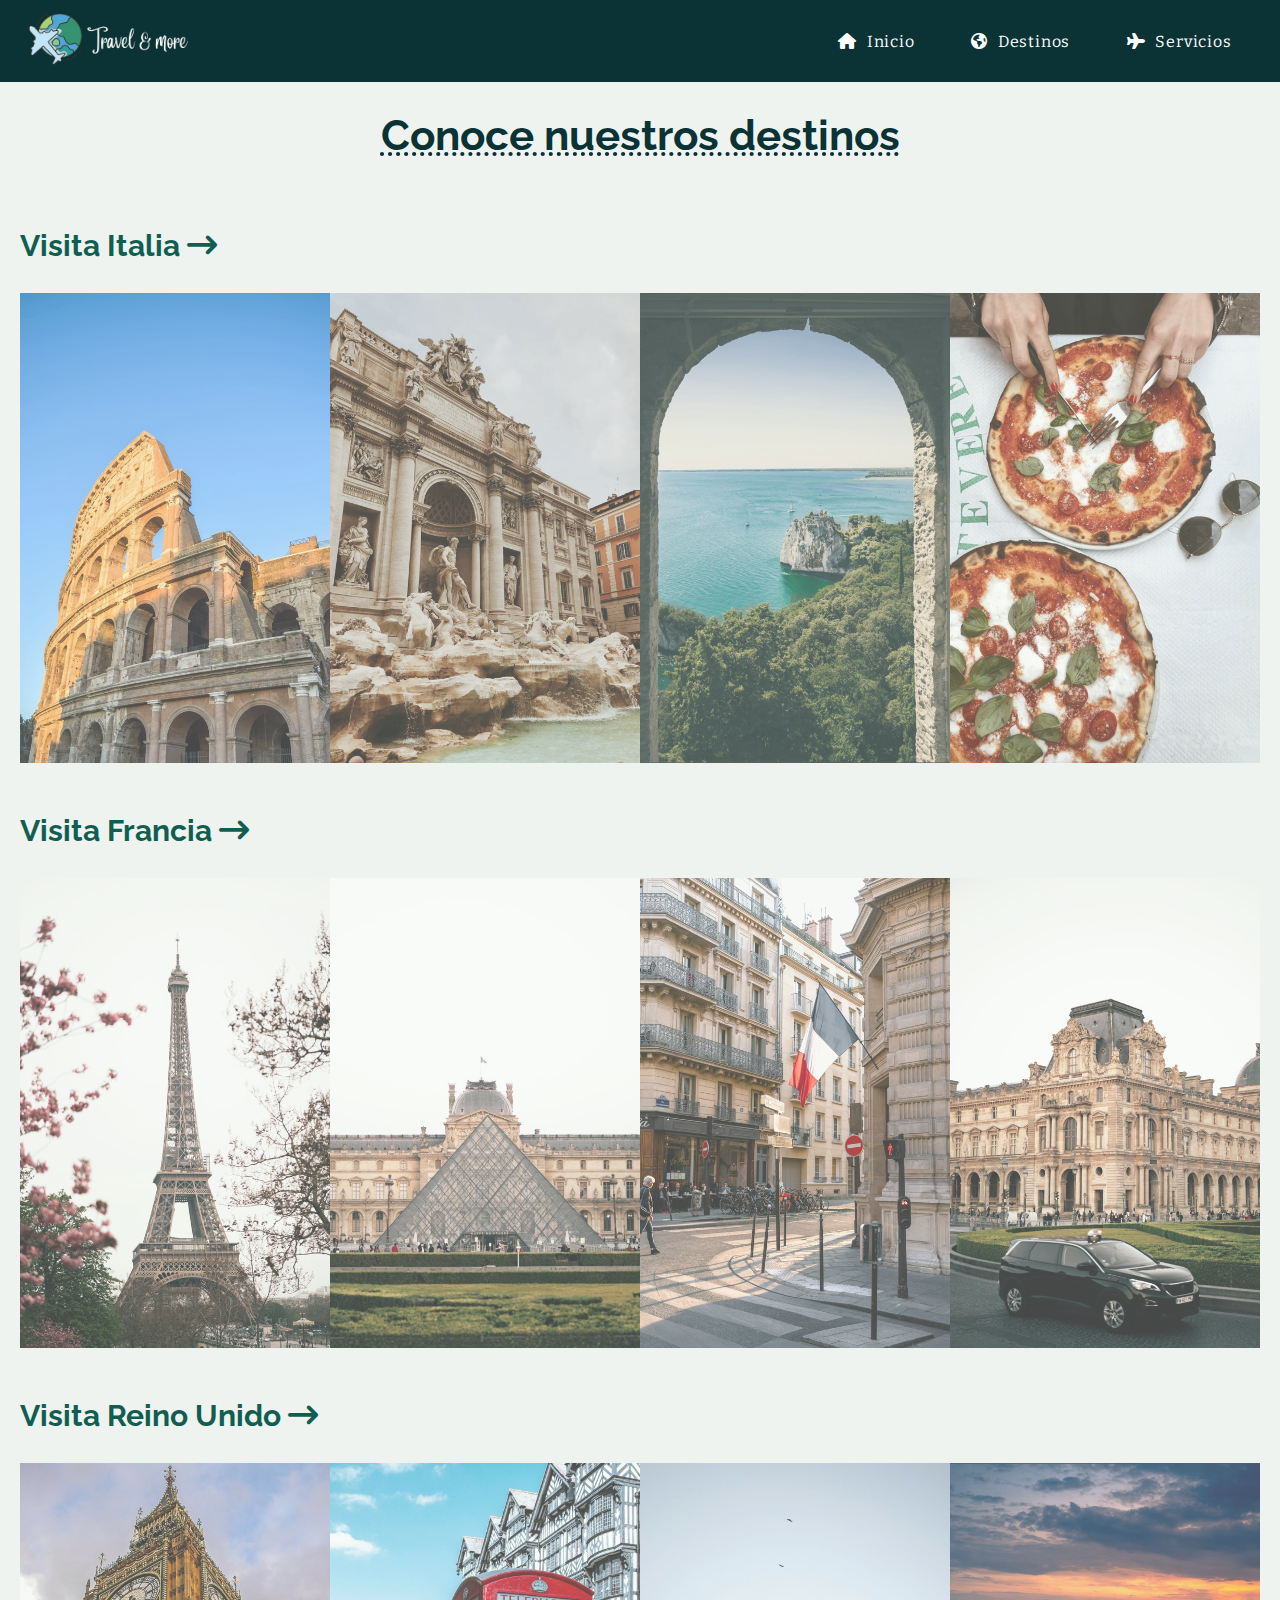
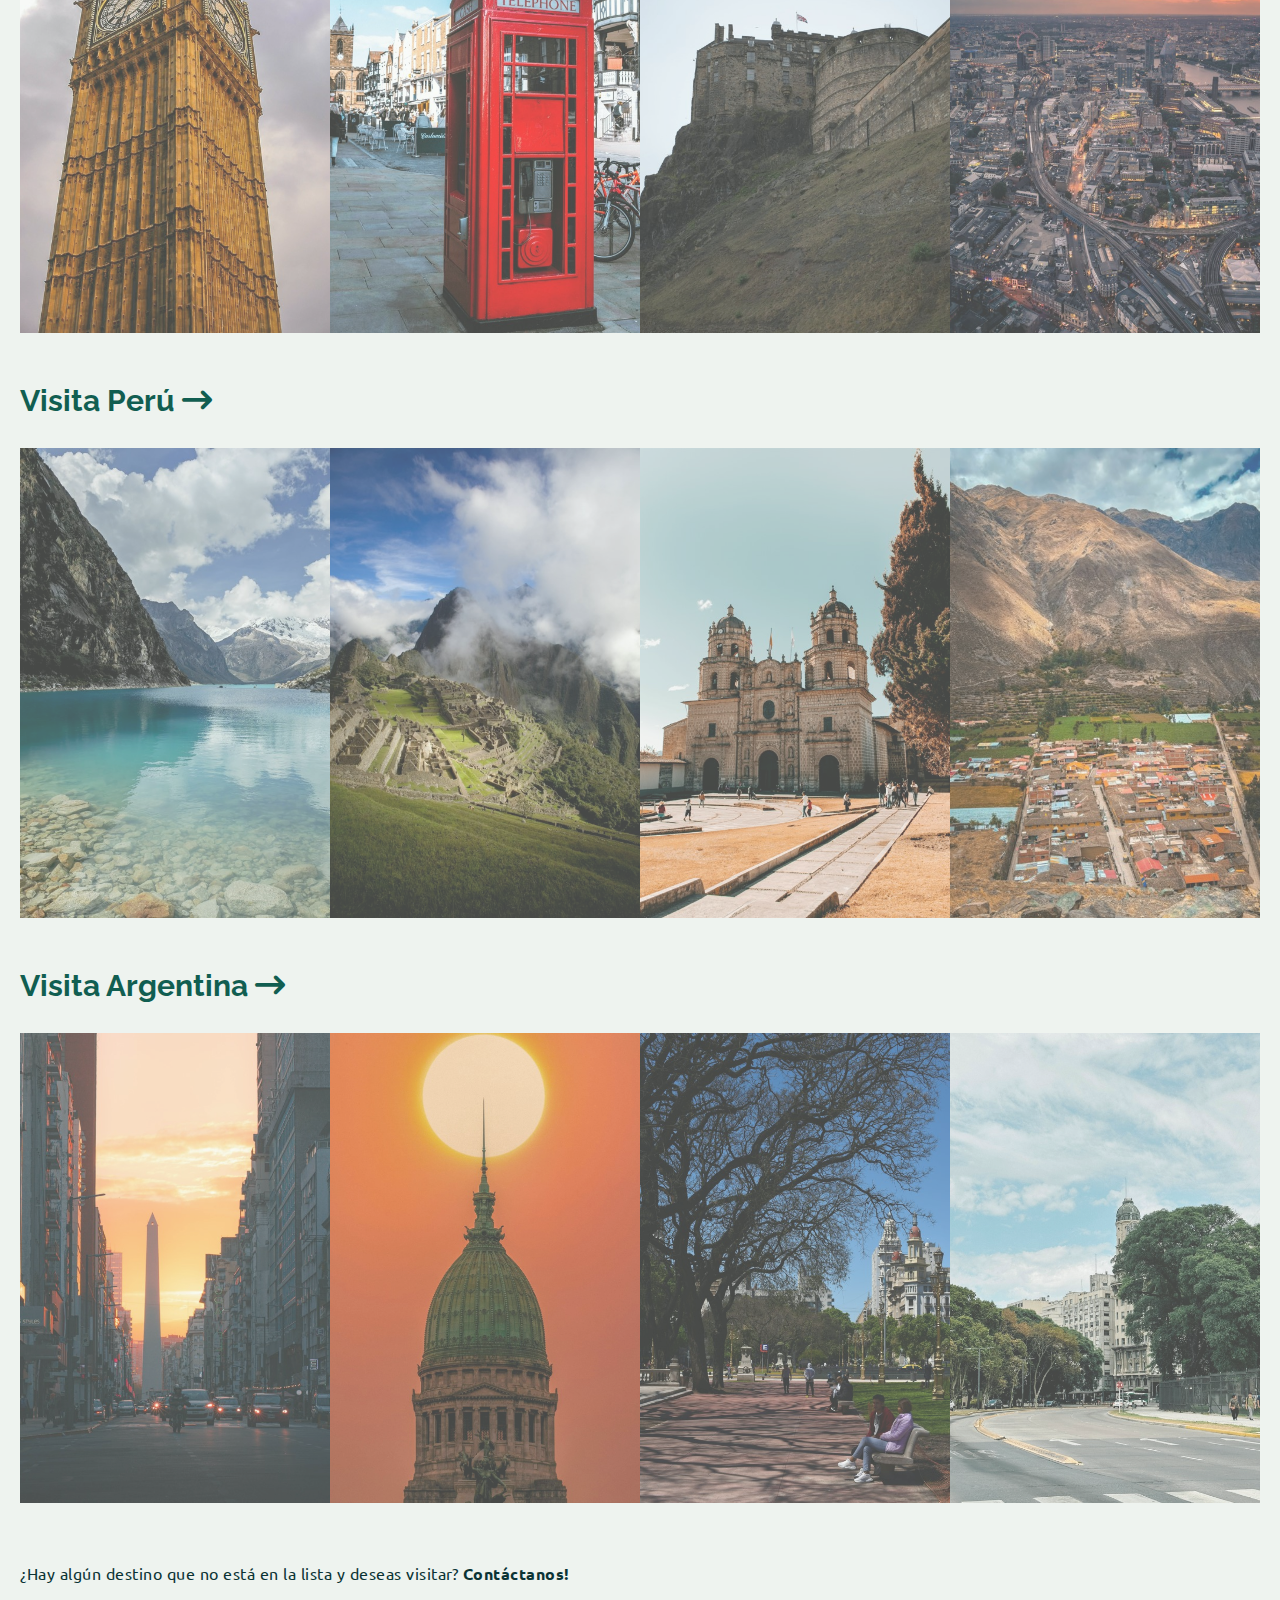
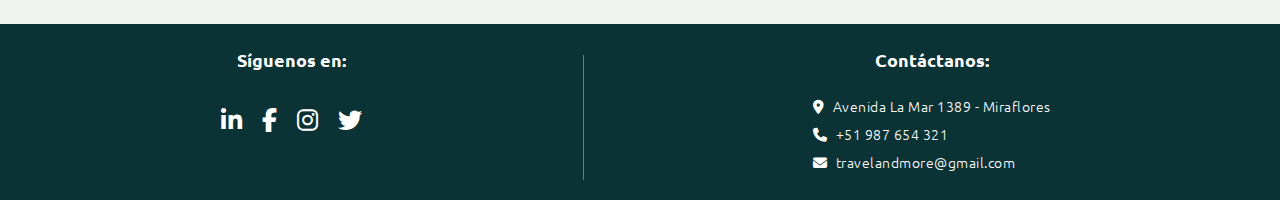
<file: destinos.html>
<!DOCTYPE html>
<html lang="en">
  <head>
    <meta charset="UTF-8" />
    <meta name="viewport" content="width=device-width, initial-scale=1.0" />
    <title>Travel & More | Destinos</title>
    <link rel="stylesheet" href="css/style.css" />
    <link rel="stylesheet" href="css/destinations.css" />
    <link rel="stylesheet" href="css/all.min.css" />
    <link rel="preconnect" href="https://fonts.googleapis.com" />
    <link rel="preconnect" href="https://fonts.gstatic.com" crossorigin />
    <link
      href="https://fonts.googleapis.com/css2?family=Bitter:ital,wght@0,100..900;1,100..900&family=Nunito:ital,wght@0,200..1000;1,200..1000&family=Raleway:ital,wght@0,100..900;1,100..900&family=Ubuntu:wght@400;500;700&display=swap"
      rel="stylesheet"
    />
    <link rel="icon" type="image/png" href="/images/icon.png" />
  </head>
  <body>
    <header>
      <div class="logo">
        <a class="logo-link" href="index.html"
          ><img src="images/logo.png" alt="Logo de Turismo"
        /></a>
      </div>
      <nav>
        <ul>
          <li>
            <a href="index.html"><i class="fa-solid fa-home"></i> Inicio</a>
          </li>
          <li>
            <a href="destinos.html"
              ><i class="fa-solid fa-earth-americas"></i> Destinos</a
            >
          </li>
          <li>
            <a href="servicios.html"
              ><i class="fa-solid fa-plane"></i> Servicios</a
            >
          </li>
        </ul>
      </nav>
    </header>

    <main class="destinations">
      <h1>Conoce nuestros destinos</h1>
      <section class="visit-section">
        <h3>Visita Italia <i class="fa-solid fa-arrow-right-long"></i></h3>
        <div class="visit-images">
          <img src="./images/destinations/it-01.jpg" />
          <img src="./images/destinations/it-02.jpg" />
          <img src="./images/destinations/it-03.jpg" />
          <img src="./images/destinations/it-04.jpg" />
        </div>
      </section>
      <section class="visit-section">
        <h3>Visita Francia <i class="fa-solid fa-arrow-right-long"></i></h3>
        <div class="visit-images">
          <img src="./images/destinations/fr-01.jpg" />
          <img src="./images/destinations/fr-03.jpg" />
          <img src="./images/destinations/fr-02.jpg" />
          <img src="./images/destinations/fr-04.jpg" />
        </div>
      </section>
      <section class="visit-section">
        <h3>Visita Reino Unido <i class="fa-solid fa-arrow-right-long"></i></h3>
        <div class="visit-images">
          <img src="./images/destinations/uk-01.jpg" />
          <img src="./images/destinations/uk-02.jpg" />
          <img src="./images/destinations/uk-03.jpg" />
          <img src="./images/destinations/uk-04.jpg" />
        </div>
      </section>
      <section class="visit-section">
        <h3>Visita Perú <i class="fa-solid fa-arrow-right-long"></i></h3>
        <div class="visit-images">
          <img src="./images/destinations/pe-01.jpg" />
          <img src="./images/destinations/pe-02.jpg" />
          <img src="./images/destinations/pe-03.jpg" />
          <img src="./images/destinations/pe-04.jpg" />
        </div>
      </section>
      <section class="visit-section">
        <h3>Visita Argentina <i class="fa-solid fa-arrow-right-long"></i></h3>
        <div class="visit-images">
          <img src="./images/destinations/ar-01.jpg" />
          <img src="./images/destinations/ar-02.jpg" />
          <img src="./images/destinations/ar-03.jpg" />
          <img src="./images/destinations/ar-04.jpg" />
        </div>
      </section>

      <div>
        <p>
          ¿Hay algún destino que no está en la lista y deseas visitar?
          <b>Contáctanos!</b>
        </p>
      </div>
    </main>

    <footer class="footer">
      <div class="left-section">
        <h4>Síguenos en:</h4>
        <ul>
          <li>
            <a href="https://www.linkedin.com" target="_blank"
              ><i class="fab fa-linkedin-in"></i
            ></a>
          </li>
          <li>
            <a href="https://www.facebook.com" target="_blank"
              ><i class="fab fa-facebook-f"></i
            ></a>
          </li>
          <li>
            <a href="https://instagram.com" target="_blank"
              ><i class="fa-brands fa-instagram"></i
            ></a>
          </li>
          <li>
            <a href="https://www.twitter.com" target="_blank"
              ><i class="fab fa-twitter"></i
            ></a>
          </li>
        </ul>
      </div>
      <div class="division"></div>
      <div class="right-section">
        <h4>Contáctanos:</h4>
        <p>
          <i class="fa-solid fa-location-dot"></i>Avenida La Mar 1389 -
          Miraflores
        </p>
        <p><i class="fa-solid fa-phone"></i>+51 987 654 321</p>
        <p><i class="fa-solid fa-envelope"></i>travelandmore@gmail.com</p>
      </div>
    </footer>
  </body>
</html>
</file>
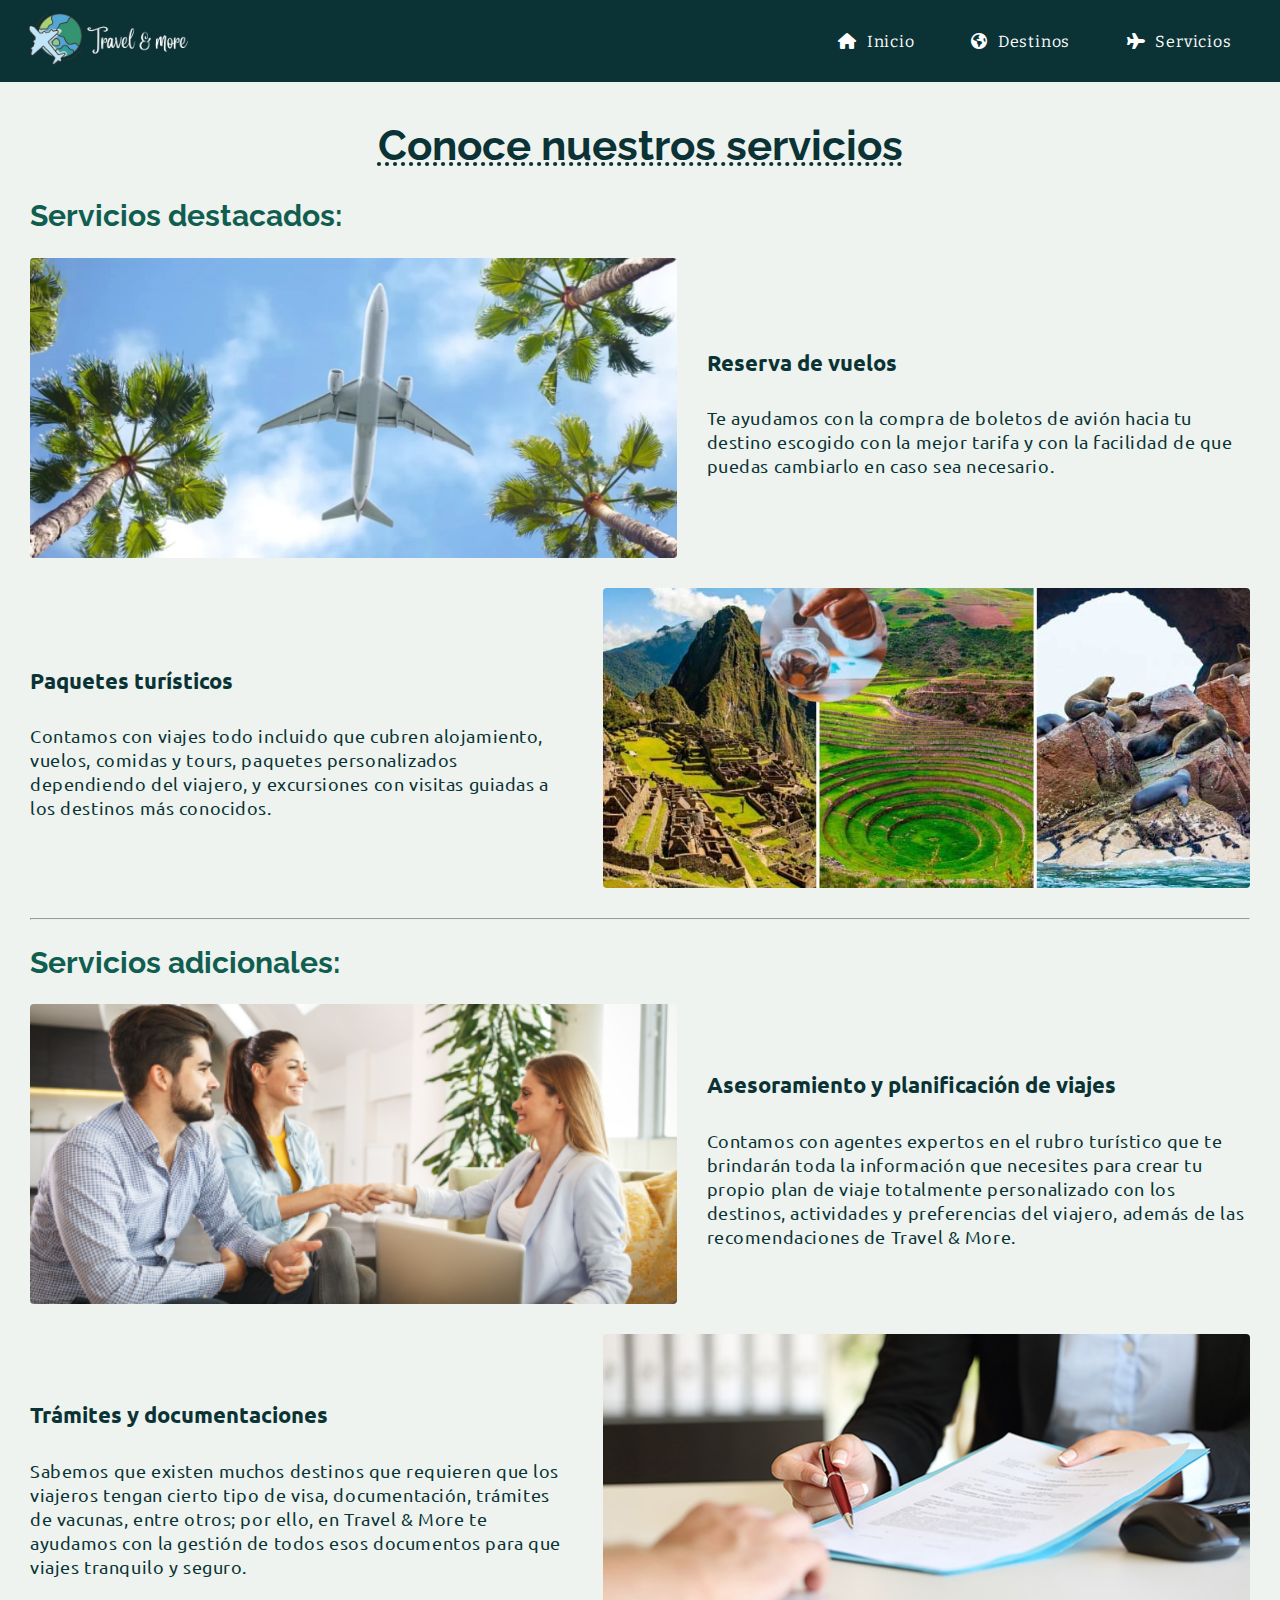
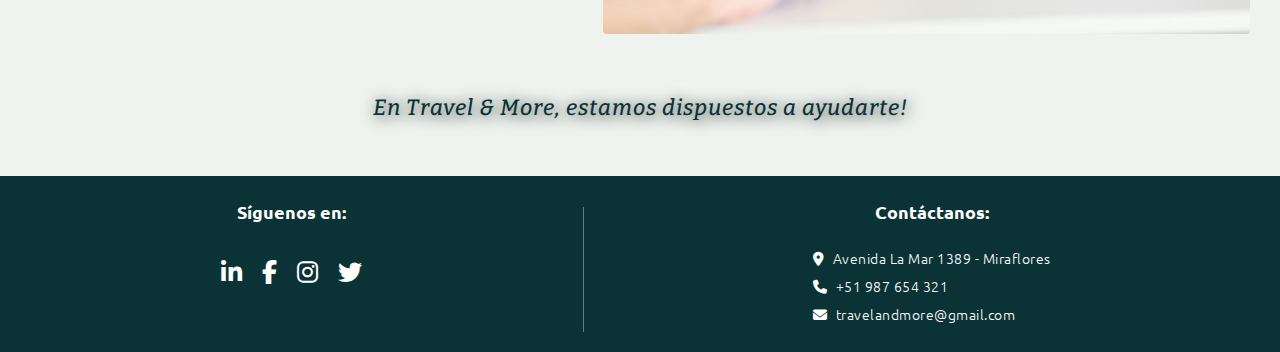
<file: servicios.html>
<!DOCTYPE html>
<html lang="en">
  <head>
    <meta charset="UTF-8" />
    <meta name="viewport" content="width=device-width, initial-scale=1.0" />
    <title>Travel & More | Servicios</title>
    <link rel="stylesheet" href="css/style.css" />
    <link rel="stylesheet" href="css/services.css" />
    <link rel="stylesheet" href="css/all.min.css" />
    <link rel="preconnect" href="https://fonts.googleapis.com" />
    <link rel="preconnect" href="https://fonts.gstatic.com" crossorigin />
    <link
      href="https://fonts.googleapis.com/css2?family=Bitter:ital,wght@0,100..900;1,100..900&family=Nunito:ital,wght@0,200..1000;1,200..1000&family=Raleway:ital,wght@0,100..900;1,100..900&family=Ubuntu:wght@400;500;700&display=swap"
      rel="stylesheet"
    />
    <link rel="icon" type="image/png" href="/images/icon.png" />
  </head>
  <body>
    <header>
      <div class="logo">
        <a class="logo-link" href="index.html"
          ><img src="images/logo.png" alt="Logo de Turismo"
        /></a>
      </div>
      <nav>
        <ul>
          <li>
            <a href="index.html"><i class="fa-solid fa-home"></i> Inicio</a>
          </li>
          <li>
            <a href="destinos.html"
              ><i class="fa-solid fa-earth-americas"></i> Destinos</a
            >
          </li>
          <li>
            <a href="servicios.html"
              ><i class="fa-solid fa-plane"></i> Servicios</a
            >
          </li>
        </ul>
      </nav>
    </header>

    <main class="services">
      <h1>Conoce nuestros servicios</h1>
      <h2>Servicios destacados:</h2>
      <section class="service-section">
        <div class="service-image">
          <img src="./images/services/s-flights.jpg" alt="" />
        </div>
        <div class="service-text">
          <h4>Reserva de vuelos</h4>
          <p>
            Te ayudamos con la compra de boletos de avión hacia tu destino
            escogido con la mejor tarifa y con la facilidad de que puedas
            cambiarlo en caso sea necesario.
          </p>
        </div>
      </section>
      <section class="service-section">
        <div class="service-text">
          <h4>Paquetes turísticos</h4>
          <p>
            Contamos con viajes todo incluido que cubren alojamiento, vuelos,
            comidas y tours, paquetes personalizados dependiendo del viajero, y
            excursiones con visitas guiadas a los destinos más conocidos.
          </p>
        </div>
        <div class="service-image">
          <img src="./images/services/s-tours.jpg" alt="" />
        </div>
      </section>

      <hr />

      <h2>Servicios adicionales:</h2>
      <section class="service-section">
        <div class="service-image">
          <img src="./images/services/s-asesoria.png" alt="" />
        </div>
        <div class="service-text">
          <h4>Asesoramiento y planificación de viajes</h4>
          <p>
            Contamos con agentes expertos en el rubro turístico que te brindarán
            toda la información que necesites para crear tu propio plan de viaje
            totalmente personalizado con los destinos, actividades y
            preferencias del viajero, además de las recomendaciones de Travel &
            More.
          </p>
        </div>
      </section>
      <section class="service-section">
        <div class="service-text">
          <h4>Trámites y documentaciones</h4>
          <p>
            Sabemos que existen muchos destinos que requieren que los viajeros
            tengan cierto tipo de visa, documentación, trámites de vacunas,
            entre otros; por ello, en Travel & More te ayudamos con la gestión
            de todos esos documentos para que viajes tranquilo y seguro.
          </p>
        </div>
        <div class="service-image">
          <img src="./images/services/s-tramites.jpg" alt="" />
        </div>
      </section>

      <p class="final-text">En Travel & More, estamos dispuestos a ayudarte!</p>
    </main>

    <footer class="footer">
      <div class="left-section">
        <h4>Síguenos en:</h4>
        <ul>
          <li>
            <a href="https://www.linkedin.com" target="_blank"
              ><i class="fab fa-linkedin-in"></i
            ></a>
          </li>
          <li>
            <a href="https://www.facebook.com" target="_blank"
              ><i class="fab fa-facebook-f"></i
            ></a>
          </li>
          <li>
            <a href="https://instagram.com" target="_blank"
              ><i class="fa-brands fa-instagram"></i
            ></a>
          </li>
          <li>
            <a href="https://www.twitter.com" target="_blank"
              ><i class="fab fa-twitter"></i
            ></a>
          </li>
        </ul>
      </div>
      <div class="division"></div>
      <div class="right-section">
        <h4>Contáctanos:</h4>
        <p>
          <i class="fa-solid fa-location-dot"></i>Avenida La Mar 1389 -
          Miraflores
        </p>
        <p><i class="fa-solid fa-phone"></i>+51 987 654 321</p>
        <p><i class="fa-solid fa-envelope"></i>travelandmore@gmail.com</p>
      </div>
    </footer>
  </body>
</html>
</file>
<file: css/style.css>
:root {
  --white: #ffffff;
  --white-smoke: #eef3ef;
  --green: #59a878;
  --medium-green: #115e51;
  --dark-green: #0b3335;
  --lime: #d6db7f;
  --black: #030e12;
}

body {
  background-color: var(--white-smoke);
  margin: 0;
}

ul {
  list-style: none;
  margin: 0;
  padding: 0;
}

a {
  color: var(--white);
  text-decoration: none;
  text-underline-offset: 4px;
  transition: all 0.3s ease-in-out;
}

a:hover {
  color: var(--lime);
  text-decoration: underline dashed;
  font-weight: 700;
}

p {
  font-family: 'Ubuntu', serif;
  letter-spacing: 0.5px;
  color: var(--dark-green);
}

/* ----------- HEADER ----------- */

header {
  background-color: var(--dark-green);
  display: flex;
  flex-direction: row;
  align-items: center;
  justify-content: space-between;
  font-family: 'Bitter', sans-serif;
  letter-spacing: 0.8px;
  padding: 10px 20px;
}

header .logo img {
  width: 180px;
  height: auto;
}

header nav ul {
  display: flex;
  flex-direction: row;
  justify-content: space-around;
  width: 450px;
}

header nav a .fa-solid {
  margin-right: 6px;
}

/* ----------- FOOTER ----------- */

footer {
  background-color: var(--dark-green);
  display: flex;
  align-items: flex-start;
  justify-content: space-evenly;
  padding-bottom: 20px;
}

footer h4 {
  font-family: 'Ubuntu', serif;
  font-size: 18px;
  color: var(--white);
  text-align: center;
}

footer p {
  color: var(--white);
  margin: 8px;
  font-weight: 300;
  font-size: 14px;
}

footer .left-section ul {
  display: flex;
  flex-direction: row;
  align-items: center;
  column-gap: 20px;
  padding-top: 12px;
}

footer .left-section a {
  font-size: 24px;
}

footer .right-section .fa-solid {
  margin-right: 8px;
}

footer .division {
  height: 125px;
  width: 0.8px;
  background-color: var(--white-smoke);
  opacity: 0.4;
  align-self: flex-end;
}
</file>
<file: css/destinations.css>
.destinations h1 {
  font-family: 'Raleway', serif;
  font-size: 42px;
  color: var(--dark-green);
  text-align: center;
  text-decoration: dotted underline;
  text-underline-offset: 3px;
}

.visit-section {
  padding: 10px 20px;
}

.visit-section h3 {
  font-family: 'Raleway', serif;
  font-size: 30px;
  color: var(--medium-green);
  display: inline-block;
  transition: all 0.3s ease;
}

.visit-section h3:hover {
  letter-spacing: 1px;
  color: var(--green);
}

.visit-images {
  display: flex;
  max-width: 100%;
  height: 470px;
}

.visit-images img {
  width: 0px;
  flex-grow: 1;
  object-fit: cover;
  opacity: 0.7;
  transition: all 0.4s ease;
}

.visit-images img:hover {
  cursor: crosshair;
  width: 250px;
  opacity: 1;
  filter: contrast(120%);
}

.destinations p {
  margin-left: 20px;
  margin-top: 50px;
  margin-bottom: 40px;
}
</file>
<file: css/services.css>
.services {
  padding: 10px 30px;
}

.services h1 {
  font-family: 'Raleway', serif;
  font-size: 42px;
  color: var(--dark-green);
  text-align: center;
  text-decoration: dotted underline;
  text-underline-offset: 3px;
}

.services h2 {
  font-family: 'Raleway', serif;
  font-size: 30px;
  color: var(--medium-green);
}

.service-section {
  display: flex;
  align-items: center;
  margin-bottom: 30px;
  column-gap: 30px;
}

.service-section h4 {
  font-family: 'Ubuntu', serif;
  font-size: 22px;
  color: var(--dark-green);
}

.service-section p {
  font-size: 18px;
  letter-spacing: 0.58px;
  line-height: 24px;
}

.service-image {
  width: 53%;
  min-width: 550px;
  height: 300px;
  border-radius: 4px;
  display: flex;
  justify-content: center;
  align-items: center;
  flex-shrink: 0;
  flex-grow: 0;
  overflow: hidden;
  position: relative;
}

.service-image img {
  width: 100%;
  height: 100%;
  object-fit: cover;
  transition: all 0.3s cubic-bezier(0.39, 0.575, 0.565, 1);
  cursor: crosshair;
}

.service-image img:hover {
  transform: scale(1.2);
  filter: brightness(70%);
}

.final-text {
  font-style: italic;
  letter-spacing: 1px;
  font-family: 'Bitter', serif;
  text-align: center;
  margin-top: 60px;
  margin-bottom: 45px;
  font-size: 22px;
  font-weight: 500;
  text-shadow: #131a17 2px 2px 15px;
}
</file>
